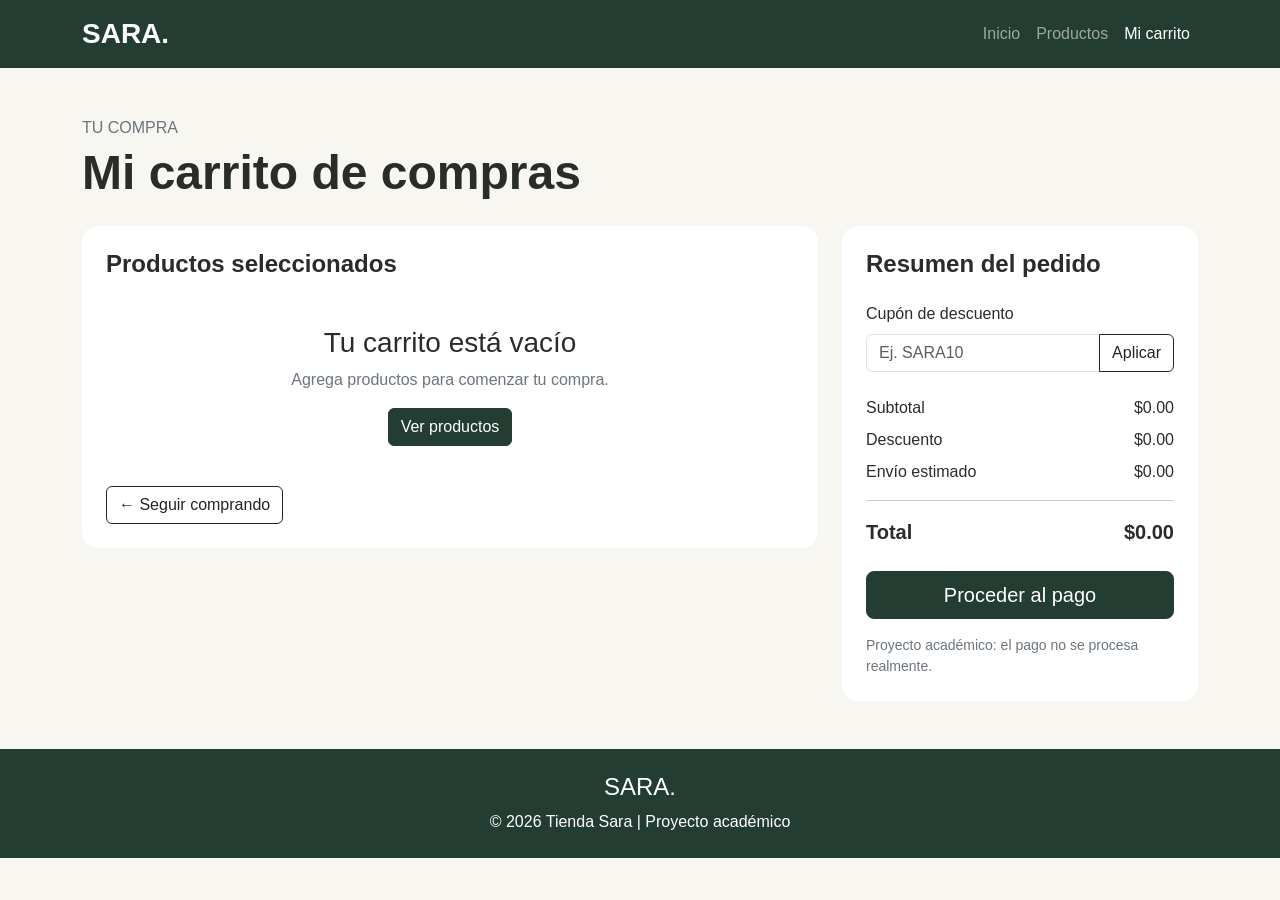
<file: carrito.html>
<!DOCTYPE html>
<html lang="es">
<head>
    <meta charset="UTF-8">
    <meta name="viewport" content="width=device-width, initial-scale=1.0">
    <title>Tienda Sara | Mi carrito</title>
    <link href="https://cdn.jsdelivr.net/npm/bootstrap@5.3.3/dist/css/bootstrap.min.css" rel="stylesheet">
    <link rel="stylesheet" href="estilos.css">
</head>
<body>

<nav class="navbar navbar-expand-lg navbar-dark bg-sara">
    <div class="container">
        <a class="navbar-brand fw-bold fs-3" href="index.html">SARA.</a>
        <button class="navbar-toggler" data-bs-toggle="collapse" data-bs-target="#menu">
            <span class="navbar-toggler-icon"></span>
        </button>
        <div class="collapse navbar-collapse" id="menu">
            <ul class="navbar-nav ms-auto">
                <li class="nav-item"><a class="nav-link" href="index.html">Inicio</a></li>
                <li class="nav-item"><a class="nav-link" href="productos.html">Productos</a></li>
                <li class="nav-item"><a class="nav-link active" href="carrito.html">Mi carrito</a></li>
            </ul>
        </div>
    </div>
</nav>

<main class="container py-5">
    <p class="text-secondary mb-1">TU COMPRA</p>
    <h1 class="display-5 fw-bold mb-4">Mi carrito de compras</h1>

    <div class="row g-4">
        <section class="col-lg-8">
            <div class="bg-white p-3 p-md-4 rounded-4">
                <h2 class="h4 fw-bold mb-4">Productos seleccionados</h2>
                <div id="listaCarrito"></div>
                <a href="productos.html" class="btn btn-outline-dark mt-3">
                    ← Seguir comprando
                </a>
            </div>
        </section>

        <aside class="col-lg-4">
            <div class="bg-white p-4 rounded-4">
                <h2 class="h4 fw-bold mb-4">Resumen del pedido</h2>

                <label for="cupon" class="form-label">Cupón de descuento</label>
                <div class="input-group mb-4">
                    <input id="cupon" class="form-control" placeholder="Ej. SARA10">
                    <button class="btn btn-outline-dark" onclick="aplicarCupon()">
                        Aplicar
                    </button>
                </div>
                <p id="mensajeCupon" class="small" aria-live="polite"></p>

                <div class="d-flex justify-content-between mb-2">
                    <span>Subtotal</span><span id="subtotal">$0.00</span>
                </div>
                <div class="d-flex justify-content-between mb-2">
                    <span>Descuento</span><span id="descuento">$0.00</span>
                </div>
                <div class="d-flex justify-content-between mb-2">
                    <span>Envío estimado</span><span id="envio">$0.00</span>
                </div>
                <hr>
                <div class="d-flex justify-content-between fw-bold fs-5 mb-4">
                    <span>Total</span><span id="total">$0.00</span>
                </div>

                <button class="btn btn-sara btn-lg w-100" onclick="pagar()">
                    Proceder al pago
                </button>
                <p class="small text-secondary mt-3 mb-0">
                    Proyecto académico: el pago no se procesa realmente.
                </p>
            </div>
        </aside>
    </div>
</main>

<footer class="bg-sara text-white text-center py-4">
    <h4>SARA.</h4>
    <p class="mb-0">© 2026 Tienda Sara | Proyecto académico</p>
</footer>

<script>
let carrito = JSON.parse(localStorage.getItem("carritoSara") || "[]");
let tieneCupon = false;

const dinero = n => "$" + n.toLocaleString("es-MX", {
    minimumFractionDigits: 2,
    maximumFractionDigits: 2
});

function guardar() {
    localStorage.setItem("carritoSara", JSON.stringify(carrito));
}

function dibujarCarrito() {
    const contenedor = document.getElementById("listaCarrito");

    if (carrito.length === 0) {
        contenedor.innerHTML = `
            <div class="text-center py-4">
                <h3>Tu carrito está vacío</h3>
                <p class="text-secondary">Agrega productos para comenzar tu compra.</p>
                <a class="btn btn-sara" href="productos.html">Ver productos</a>
            </div>`;
    } else {
        contenedor.innerHTML = carrito.map(p => `
            <div class="d-flex align-items-center gap-3 border-bottom py-3">
                <img class="cart-image"
                     src="https://images.unsplash.com/${p.imagen}?w=200&auto=format&fit=crop"
                     alt="${p.nombre}">
                <div class="flex-grow-1">
                    <h3 class="h6 fw-bold">${p.nombre}</h3>
                    <p class="price mb-2">${dinero(p.precio)}</p>
                    <label class="small" for="cantidad-${p.id}">Cantidad</label>
                    <input id="cantidad-${p.id}" type="number" min="1" max="99"
                           value="${p.cantidad}" class="form-control form-control-sm"
                           style="width:85px"
                           onchange="cambiarCantidad(${p.id}, this.value)">
                </div>
                <div class="text-end">
                    <p class="fw-bold">${dinero(p.precio * p.cantidad)}</p>
                    <button class="btn btn-sm btn-outline-danger"
                            onclick="eliminar(${p.id})">
                        Eliminar
                    </button>
                </div>
            </div>
        `).join("");
    }

    calcular();
}

function cambiarCantidad(id, valor) {
    const p = carrito.find(p => p.id === id);
    if (!p) return;
    p.cantidad = Math.max(1, Math.min(99, parseInt(valor, 10) || 1));
    guardar();
    dibujarCarrito();
}

function eliminar(id) {
    carrito = carrito.filter(p => p.id !== id);
    guardar();
    dibujarCarrito();
}

function aplicarCupon() {
    const codigo = document.getElementById("cupon").value.trim().toUpperCase();
    tieneCupon = codigo === "SARA10";

    document.getElementById("mensajeCupon").textContent = tieneCupon
        ? "Cupón aplicado: 10% de descuento."
        : "Cupón no válido. Prueba con SARA10.";

    calcular();
}

function calcular() {
    const subtotal = carrito.reduce((s, p) => s + p.precio * p.cantidad, 0);
    const descuento = tieneCupon ? subtotal * 0.10 : 0;
    const envio = subtotal === 0 || subtotal >= 1000 ? 0 : 99;
    const total = subtotal - descuento + envio;

    document.getElementById("subtotal").textContent = dinero(subtotal);
    document.getElementById("descuento").textContent = dinero(descuento);
    document.getElementById("envio").textContent = dinero(envio);
    document.getElementById("total").textContent = dinero(total);
}

function pagar() {
    if (carrito.length === 0) {
        alert("Tu carrito está vacío.");
        return;
    }

    alert("Demostración académica: el proceso de pago no está conectado a una pasarela real.");
}

dibujarCarrito();
</script>
<script src="https://cdn.jsdelivr.net/npm/bootstrap@5.3.3/dist/js/bootstrap.bundle.min.js"></script>
</body>
</html>
</file>
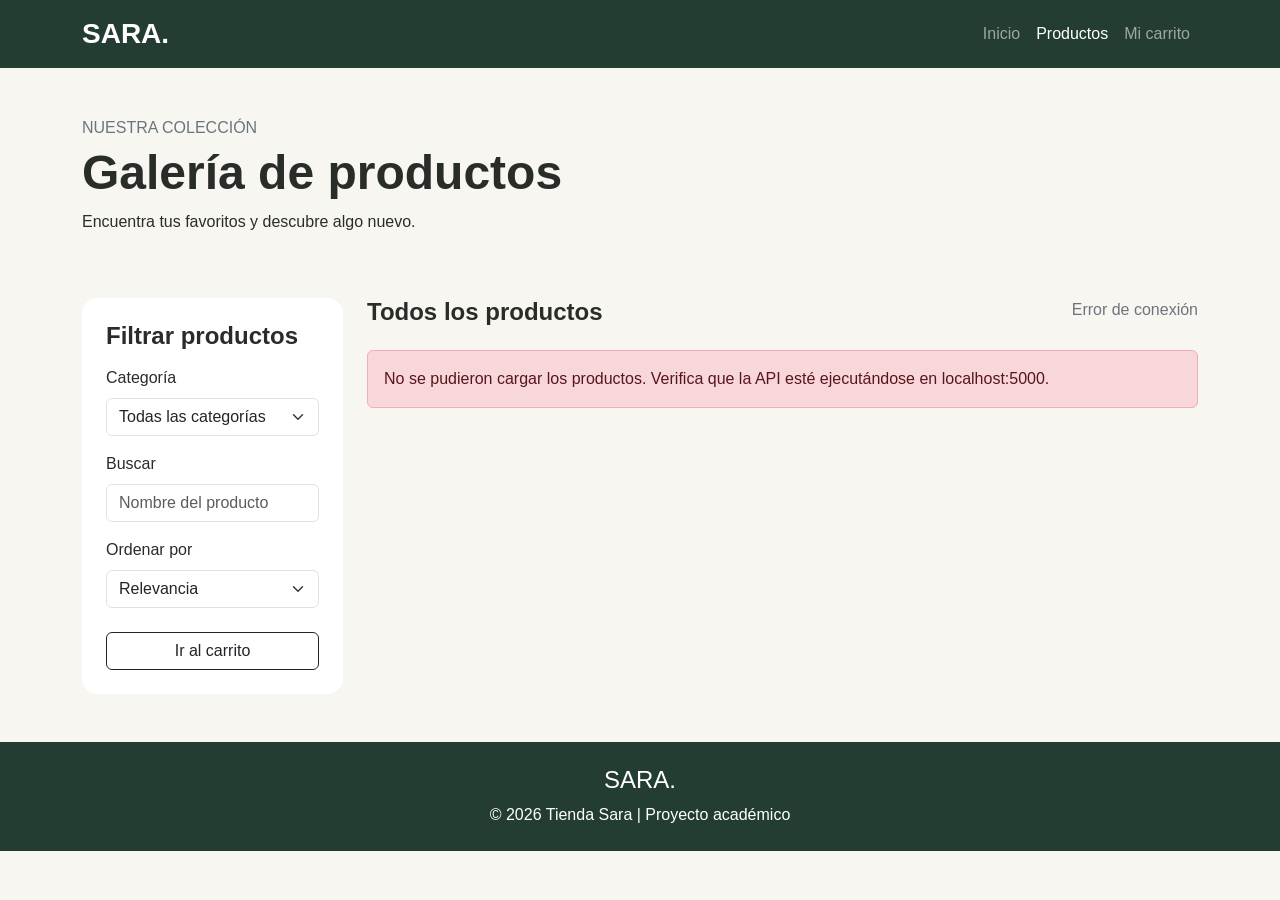
<file: productos.html>
<!DOCTYPE html>
<html lang="es">
<head>
    <meta charset="UTF-8">
    <meta name="viewport" content="width=device-width, initial-scale=1.0">
    <title>Tienda Sara | Productos</title>

    <link href="https://cdn.jsdelivr.net/npm/bootstrap@5.3.3/dist/css/bootstrap.min.css" rel="stylesheet">
    <link rel="stylesheet" href="estilos.css">
</head>
<body>

<nav class="navbar navbar-expand-lg navbar-dark bg-sara">
    <div class="container">
        <a class="navbar-brand fw-bold fs-3" href="index.html">SARA.</a>
        <button class="navbar-toggler" type="button" data-bs-toggle="collapse" data-bs-target="#menu">
            <span class="navbar-toggler-icon"></span>
        </button>
        <div class="collapse navbar-collapse" id="menu">
            <ul class="navbar-nav ms-auto">
                <li class="nav-item"><a class="nav-link" href="index.html">Inicio</a></li>
                <li class="nav-item"><a class="nav-link active" href="productos.html">Productos</a></li>
                <li class="nav-item"><a class="nav-link" href="carrito.html">Mi carrito</a></li>
            </ul>
        </div>
    </div>
</nav>

<header class="container py-5">
    <p class="text-secondary mb-1">NUESTRA COLECCIÓN</p>
    <h1 class="display-5 fw-bold">Galería de productos</h1>
    <p>Encuentra tus favoritos y descubre algo nuevo.</p>
</header>

<main class="container pb-5">
    <div class="row g-4">
        <aside class="col-lg-3">
            <div class="bg-white rounded-4 p-4">
                <h4 class="fw-bold mb-3">Filtrar productos</h4>

                <label for="categoria" class="form-label">Categoría</label>
                <select id="categoria" class="form-select mb-3">
                    <option value="todos">Todas las categorías</option>
                </select>

                <label for="buscar" class="form-label">Buscar</label>
                <input id="buscar" class="form-control mb-3" placeholder="Nombre del producto">

                <label for="orden" class="form-label">Ordenar por</label>
                <select id="orden" class="form-select">
                    <option value="relevancia">Relevancia</option>
                    <option value="menor">Menor precio</option>
                    <option value="mayor">Mayor precio</option>
                </select>

                <a href="carrito.html" class="btn btn-outline-dark w-100 mt-4">Ir al carrito</a>
            </div>
        </aside>

        <section class="col-lg-9">
            <div class="d-flex justify-content-between mb-3">
                <h2 class="h4 fw-bold">Todos los productos</h2>
                <span id="contador" class="text-secondary"></span>
            </div>

            <div id="catalogo" class="row g-4">
                <p>Cargando productos...</p>
            </div>
        </section>
    </div>
</main>

<footer class="bg-sara text-white text-center py-4">
    <h4>SARA.</h4>
    <p class="mb-0">© 2026 Tienda Sara | Proyecto académico</p>
</footer>

<script>
const API_URL = "http://localhost:5000/api/productos";

let productos = [];

const catalogo = document.getElementById("catalogo");
const selectorCategoria = document.getElementById("categoria");
const buscador = document.getElementById("buscar");
const selectorOrden = document.getElementById("orden");
const contador = document.getElementById("contador");

function obtenerImagen(nombre) {
    const texto = nombre.toLowerCase();

    if (texto.includes("playera") || texto.includes("camiseta")) {
        return "https://images.unsplash.com/photo-1521572163474-6864f9cf17ab?w=600&auto=format&fit=crop";
    }
    if (texto.includes("tenis") || texto.includes("calzado")) {
        return "https://images.unsplash.com/photo-1542291026-7eec264c27ff?w=600&auto=format&fit=crop";
    }
    if (texto.includes("mochila")) {
        return "https://images.unsplash.com/photo-1553062407-98eeb64c6a62?w=600&auto=format&fit=crop";
    }
    if (texto.includes("audífono") || texto.includes("audifono")) {
        return "https://images.unsplash.com/photo-1505740420928-5e560c06d30e?w=600&auto=format&fit=crop";
    }
    if (texto.includes("smartphone") || texto.includes("teléfono") || texto.includes("telefono")) {
        return "https://images.unsplash.com/photo-1511707171634-5f897ff02aa9?w=600&auto=format&fit=crop";
    }

    return "https://placehold.co/600x400?text=Producto";
}

async function cargarProductos() {
    try {
        const respuesta = await fetch(API_URL);

        if (!respuesta.ok) {
            throw new Error("La API respondió con el estado " + respuesta.status);
        }

        const datos = await respuesta.json();

        productos = datos.map(p => ({
            id: Number(p.id),
            nombre: p.descripcion,
            precio: Number(p.precio),
            idCategoria: Number(p.idCategoria),
            idMarca: Number(p.idMarca),
            cantidadDisponible: Number(p.cantidad),
            imagen: obtenerImagen(p.descripcion)
        }));

        const categorias = [...new Set(productos.map(p => p.idCategoria))];

        selectorCategoria.innerHTML =
            '<option value="todos">Todas las categorías</option>';

        categorias.forEach(id => {
            selectorCategoria.add(new Option("Categoría " + id, String(id)));
        });

        mostrarProductos();

    } catch (error) {
        console.error(error);
        catalogo.innerHTML = `
            <div class="col-12">
                <div class="alert alert-danger">
                    No se pudieron cargar los productos.
                    Verifica que la API esté ejecutándose en localhost:5000.
                </div>
            </div>`;
        contador.textContent = "Error de conexión";
    }
}

function mostrarProductos() {
    const categoria = selectorCategoria.value;
    const busqueda = buscador.value.toLowerCase().trim();
    const orden = selectorOrden.value;

    let lista = productos.filter(p =>
        (categoria === "todos" || p.idCategoria === Number(categoria)) &&
        p.nombre.toLowerCase().includes(busqueda)
    );

    if (orden === "menor") lista.sort((a, b) => a.precio - b.precio);
    if (orden === "mayor") lista.sort((a, b) => b.precio - a.precio);

    contador.textContent = lista.length + " productos";

    if (lista.length === 0) {
        catalogo.innerHTML = '<p class="col-12">No se encontraron productos.</p>';
        return;
    }

    catalogo.innerHTML = lista.map(p => `
        <div class="col-6 col-md-6 col-xl-4">
            <div class="card product-card h-100">
                <img src="${p.imagen}"
                     class="card-img-top"
                     alt="${p.nombre}"
                     loading="lazy"
                     onerror="this.onerror=null;this.src='https://placehold.co/600x400?text=Producto';">

                <div class="card-body d-flex flex-column">
                    <span class="badge text-bg-warning align-self-start mb-2">
                        ${p.cantidadDisponible > 0 ? "Disponible" : "Agotado"}
                    </span>

                    <h5>${p.nombre}</h5>
                    <p class="text-secondary small">Categoría ${p.idCategoria}</p>
                    <p class="text-secondary small">Existencias: ${p.cantidadDisponible}</p>
                    <p class="price">$${p.precio.toFixed(2)} MXN</p>

                    <button class="btn btn-sara mt-auto"
                            onclick="agregar(${p.id})"
                            ${p.cantidadDisponible <= 0 ? "disabled" : ""}>
                        Agregar al carrito
                    </button>
                </div>
            </div>
        </div>
    `).join("");
}

function agregar(id) {
    const producto = productos.find(p => p.id === id);
    if (!producto) return;

    let carrito = JSON.parse(localStorage.getItem("carritoSara") || "[]");
    const existente = carrito.find(p => Number(p.id) === id);
    const cantidadActual = existente ? Number(existente.cantidad) : 0;

    if (cantidadActual >= producto.cantidadDisponible) {
        alert("No hay más existencias disponibles.");
        return;
    }

    if (existente) {
        existente.cantidad++;
    } else {
        carrito.push({ ...producto, cantidad: 1 });
    }

    localStorage.setItem("carritoSara", JSON.stringify(carrito));
    alert("Producto agregado al carrito.");
}

selectorCategoria.addEventListener("change", mostrarProductos);
buscador.addEventListener("input", mostrarProductos);
selectorOrden.addEventListener("change", mostrarProductos);

cargarProductos();
</script>

<script src="https://cdn.jsdelivr.net/npm/bootstrap@5.3.3/dist/js/bootstrap.bundle.min.js"></script>
</body>
</html>
</file>
<file: estilos.css>
:root {
    --verde: #243d32;
    --verde-claro: #e9eee8;
    --crema: #f8f6f0;
    --dorado: #d5ad65;
}

body {
    background: var(--crema);
    color: #292d2a;
    font-family: Arial, Helvetica, sans-serif;
}

.bg-sara {
    background-color: var(--verde);
}

.btn-sara {
    background: var(--verde);
    color: white;
    border: 1px solid var(--verde);
}

.btn-sara:hover {
    background: #385c49;
    color: white;
}

.hero {
    background: linear-gradient(135deg, #f8f6f0, #e9eee8);
}

.hero img {
    width: 100%;
    max-height: 410px;
    object-fit: cover;
}

.category-box {
    padding: 28px 12px;
    background: white;
    border-radius: 16px;
    height: 100%;
    transition: transform .2s;
}

.category-box:hover {
    transform: translateY(-5px);
}

.category-icon {
    font-size: 42px;
    color: var(--dorado);
    margin-bottom: 12px;
}

.category-box a,
.link-sara {
    color: var(--verde);
    font-weight: bold;
    text-decoration: none;
}

.product-card {
    border: 0;
    border-radius: 14px;
    overflow: hidden;
    box-shadow: 0 4px 16px #0000000b;
}

.product-card img {
    height: 220px;
    object-fit: cover;
}

.price {
    color: var(--verde);
    font-weight: bold;
    font-size: 1.1rem;
}

.about-box {
    background: var(--verde-claro);
}

footer a {
    text-decoration: none;
}

.cart-image {
    width: 100px;
    height: 100px;
    object-fit: cover;
    border-radius: 10px;
}

@media (max-width: 576px) {
    .hero h1 {
        font-size: 2.3rem;
    }

    .product-card img {
        height: 150px;
    }

    .cart-image {
        width: 75px;
        height: 75px;
    }
}
</file>
